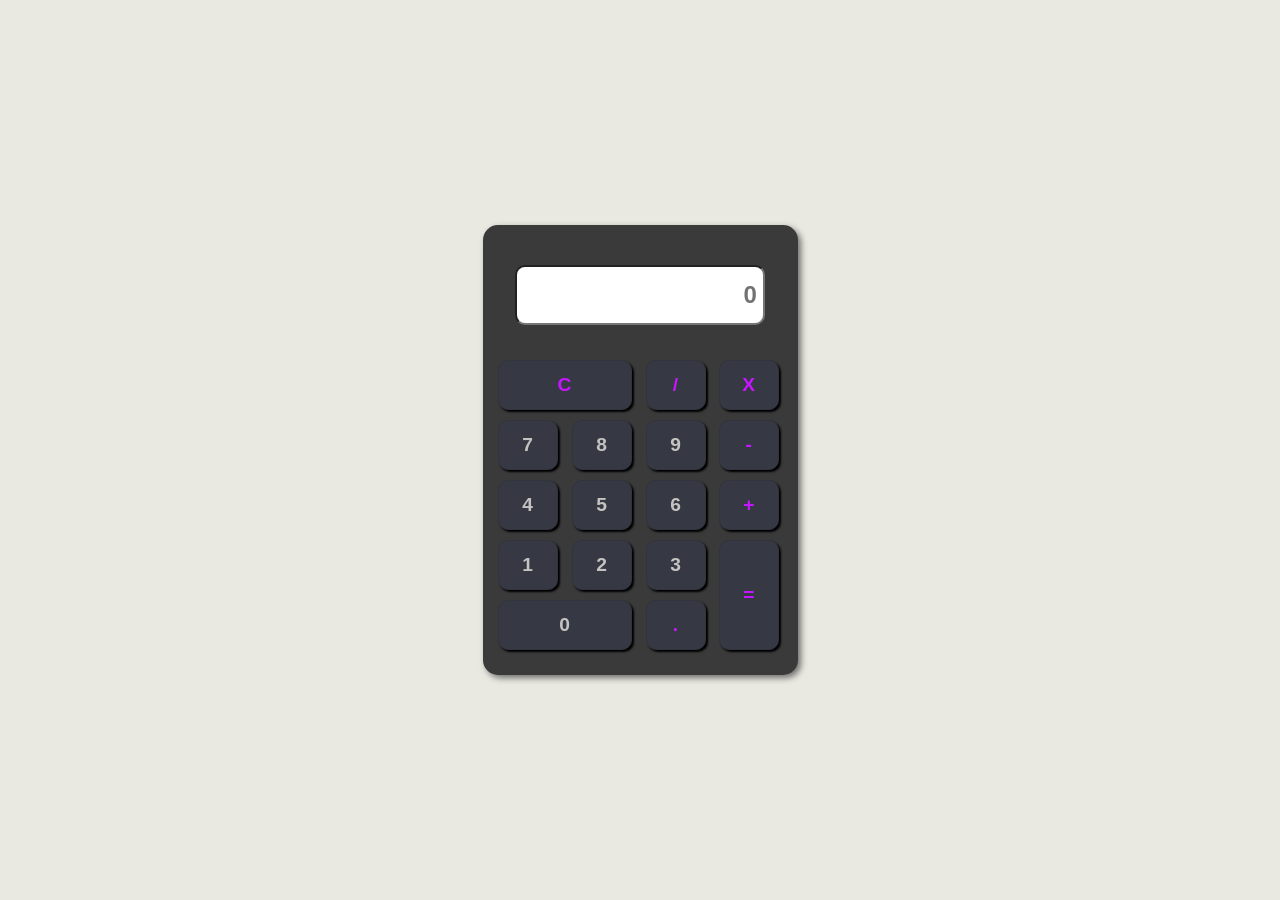
<file: index.html>
<!DOCTYPE html>
<html lang="en">
<head>
    <meta charset="UTF-8">
    <meta http-equiv="X-UA-Compatible" content="IE=edge">
    <meta name="viewport" content="width=device-width, initial-scale=1.0">
    <title>Calculadora 02</title>
    <link rel="stylesheet" href="style.css">
</head>
<body>
    
    <div id="pai_supremo">

        <header>
            <input type="text" id="ipt" placeholder="0" >
        </header>
        <main>
            <div id="esq">

                <button id="c" onclick="digitar('c')" class="dif"  >
                    C
                </button>
                <button onclick="digitar('/')" class="dif">
                    /
                </button>
                <button onclick="digitar(7)">7</button>
                <button onclick="digitar(8)">8</button>
                <button onclick="digitar(9)">9</button>
                <button onclick="digitar(4)">4</button>
                <button onclick="digitar(5)">5</button>
                <button onclick="digitar(6)">6</button>
                <button onclick="digitar(1)">1</button>
                <button onclick="digitar(2)">2</button>
                <button onclick="digitar(3)">3</button>
                <button onclick="digitar(0)" id="zero">
                    0
                </button>
                <button onclick="digitar('.')" class="dif">
                    .
                </button>
            </div>

            <div id="dir">

                <button onclick="digitar('*')" class="dif">
                    X
                </button>

                <button onclick="digitar('-')" class="dif">
                    -
                </button>

                <button onclick="digitar('+')" class="dif">
                    +
                </button>

                <button id="igual" onclick="digitar('=')" class="dif">                   
                    =
                </button>
            </div>

        </main>

        <script src="script.js"></script>
    </div>
</body>
</html>
</file>
<file: style.css>
:root{

    --fundo: rgb(233, 233, 225);

    --calculadora: rgb(58, 58, 58);

    --textoImput: rgb(114, 114, 116);

    --teclasNormais:#363943 ;
    --caractere:rgb(196, 195, 194) ;
    --sombraCaractere: black;
    --efeitoCarctere:aqua;

    --teclasEspeciais:rgb(197, 22, 255);
    
}


*{
    padding: 0px;
    margin: 0px;
    box-sizing: border-box;
    outline: none;
}

body{
    display: flex;
    width: 100vw;
    height: 100vh;
    align-items: center;
    justify-content: center;
    background-color: var(--fundo);
}

#pai_supremo{
    border-radius: 15px;
    width: 315px;
    height: 450px;
    padding:10px;
    background-color: rgb(58, 58, 58);
    box-shadow: 3px 3px 6px rgb(111, 110, 110);
}
header{
    margin: 30px 0px;
    width: 100%;

}

header input{
    display: block;
    width: 85%;
    height: 60px;
    padding: 5px;
    text-align: right;
    font-size: 1.5em;
    margin: auto;
    color: var(--textoImput);
    letter-spacing: 1.5px;
    font-weight: 900;
    border-radius: 10px;
}

header input::placeholder {
    color: var(--textoImput);
}

/* ==================================== */
main{
    display: flex;
    justify-content: center;
}

main #esq{
    width: 75%;
    
}


main #dir{
    width:25%;
  
}

main button{
    width: 60px;
    height: 50px;
    border-radius: 10px;
    border: 1px solid #31343d;
    margin: 5px;
    box-shadow: 2px 2px 2px var(--sombraCaractere);
    font-weight: 900;
    font-size: 1.2em;
    background-color: var(--teclasNormais);
    color: var(--caractere);
}

button:hover{
    box-shadow: 3px 3px 5px var(--efeitoCarctere);
    color: var(--efeitoCarctere);
}
button:active{
    box-shadow: 0px 0px 10px var(--efeitoCarctere);
    background-color: var(--efeitoCarctere);
    border: 1px solid var(--efeitoCarctere);
    color: black;
}
.dif:hover{
    box-shadow: 3px 3px 5px var(--teclasEspeciais);
    color: var(--teclasEspeciais);
}
.dif:active{
    background-color: var(--teclasEspeciais);
    box-shadow: 0px 0px 10px var(--teclasEspeciais);
    border: 1px solid var(--teclasEspeciais);
    color: black;
}
.dif{
    color: var(--teclasEspeciais);
}

#zero, #c{
    width: 134px;
    height: 50px;
}
#igual{
    height: 110px;
}
</file>
<file: style2.css>
:root{

    --fundo: rgb(233, 233, 225);

    --calculadora: rgb(58, 58, 58);

    --textoImput: rgb(114, 114, 116);

    --teclasNormais:#363943 ;
    --caractere:rgb(196, 195, 194) ;
    --sombraCaractere: black;
    --efeitoCarctere:aqua;

    --teclasEspeciais:rgb(197, 22, 255);
    
}


*{
    padding: 0px;
    margin: 0px;
    box-sizing: border-box;
    outline: none;
}

body{
    display: flex;
    width: 100vw;
    height: 100vh;
    align-items: center;
    justify-content: center;
    background-color: var(--fundo);
}

#pai_supremo{
    border-radius: 15px;
    width: 315px;
    height: 450px;
    padding:10px;
    background-color: rgb(58, 58, 58);
    box-shadow: 3px 3px 6px rgb(111, 110, 110);
}
header{
    margin: 30px 0px;
    width: 100%;

}

header input{
    display: block;
    width: 85%;
    height: 60px;
    padding: 5px;
    text-align: right;
    font-size: 1.5em;
    margin: auto;
    color: var(--textoImput);
    letter-spacing: 1.5px;
    font-weight: 900;
    border-radius: 10px;
}

header input::placeholder {
    color: var(--textoImput);
}

/* ==================================== */
main{
    display: flex;
    justify-content: center;
}

main #esq{
    width: 75%;
    
}


main #dir{
    width:25%;
  
}

main button{
    width: 60px;
    height: 50px;
    border-radius: 10px;
    border: 1px solid #31343d;
    margin: 5px;
    box-shadow: 2px 2px 2px var(--sombraCaractere);
    font-weight: 900;
    font-size: 1.2em;
    background-color: var(--teclasNormais);
    color: var(--caractere);
}

button:hover{
    box-shadow: 3px 3px 5px var(--efeitoCarctere);
    color: var(--efeitoCarctere);
}
button:active{
    box-shadow: 0px 0px 10px var(--efeitoCarctere);
    background-color: var(--efeitoCarctere);
    border: 1px solid var(--efeitoCarctere);
    color: black;
}
.dif:hover{
    box-shadow: 3px 3px 5px var(--teclasEspeciais);
    color: var(--teclasEspeciais);
}
.dif:active{
    background-color: var(--teclasEspeciais);
    box-shadow: 0px 0px 10px var(--teclasEspeciais);
    border: 1px solid var(--teclasEspeciais);
    color: black;
}
.dif{
    color: var(--teclasEspeciais);
}

#zero, #c{
    width: 134px;
    height: 50px;
}
#igual{
    height: 110px;
}
</file>
